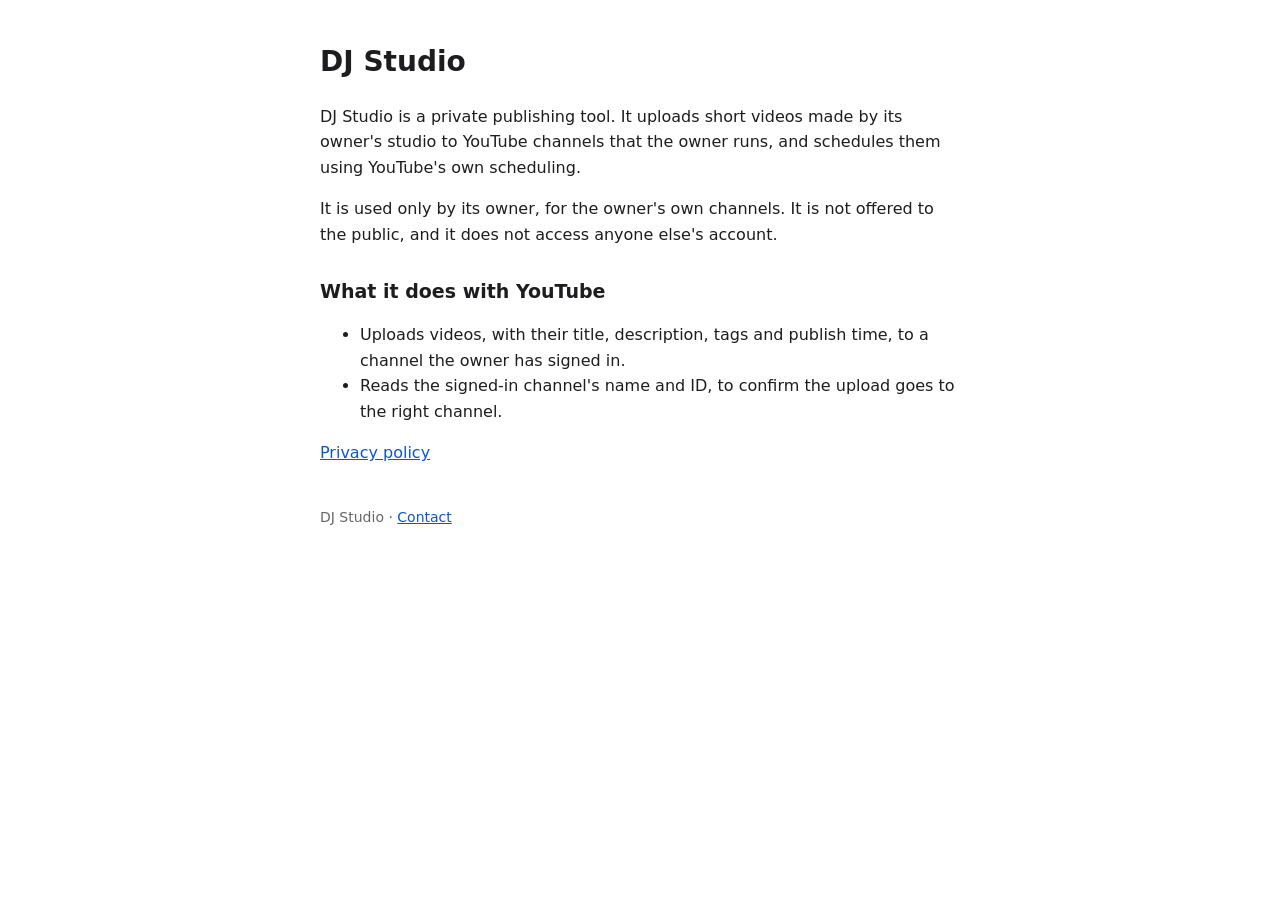
<file: index.html>
<!doctype html><html lang="en"><head><meta charset="utf-8"><meta name="viewport" content="width=device-width,initial-scale=1">
<title>DJ Studio</title><link rel="stylesheet" href="style.css"></head><body>
<h1>DJ Studio</h1>
<p>DJ Studio is a private publishing tool. It uploads short videos made by its owner's studio to YouTube channels that the owner runs, and schedules them using YouTube's own scheduling.</p>
<p>It is used only by its owner, for the owner's own channels. It is not offered to the public, and it does not access anyone else's account.</p>
<h2>What it does with YouTube</h2>
<ul><li>Uploads videos, with their title, description, tags and publish time, to a channel the owner has signed in.</li>
<li>Reads the signed-in channel's name and ID, to confirm the upload goes to the right channel.</li></ul>
<p><a href="privacy.html">Privacy policy</a></p>
<footer>DJ Studio · <a href="https://github.com/aerialcombat/dj-studio/issues">Contact</a></footer>
</body></html>
</file>
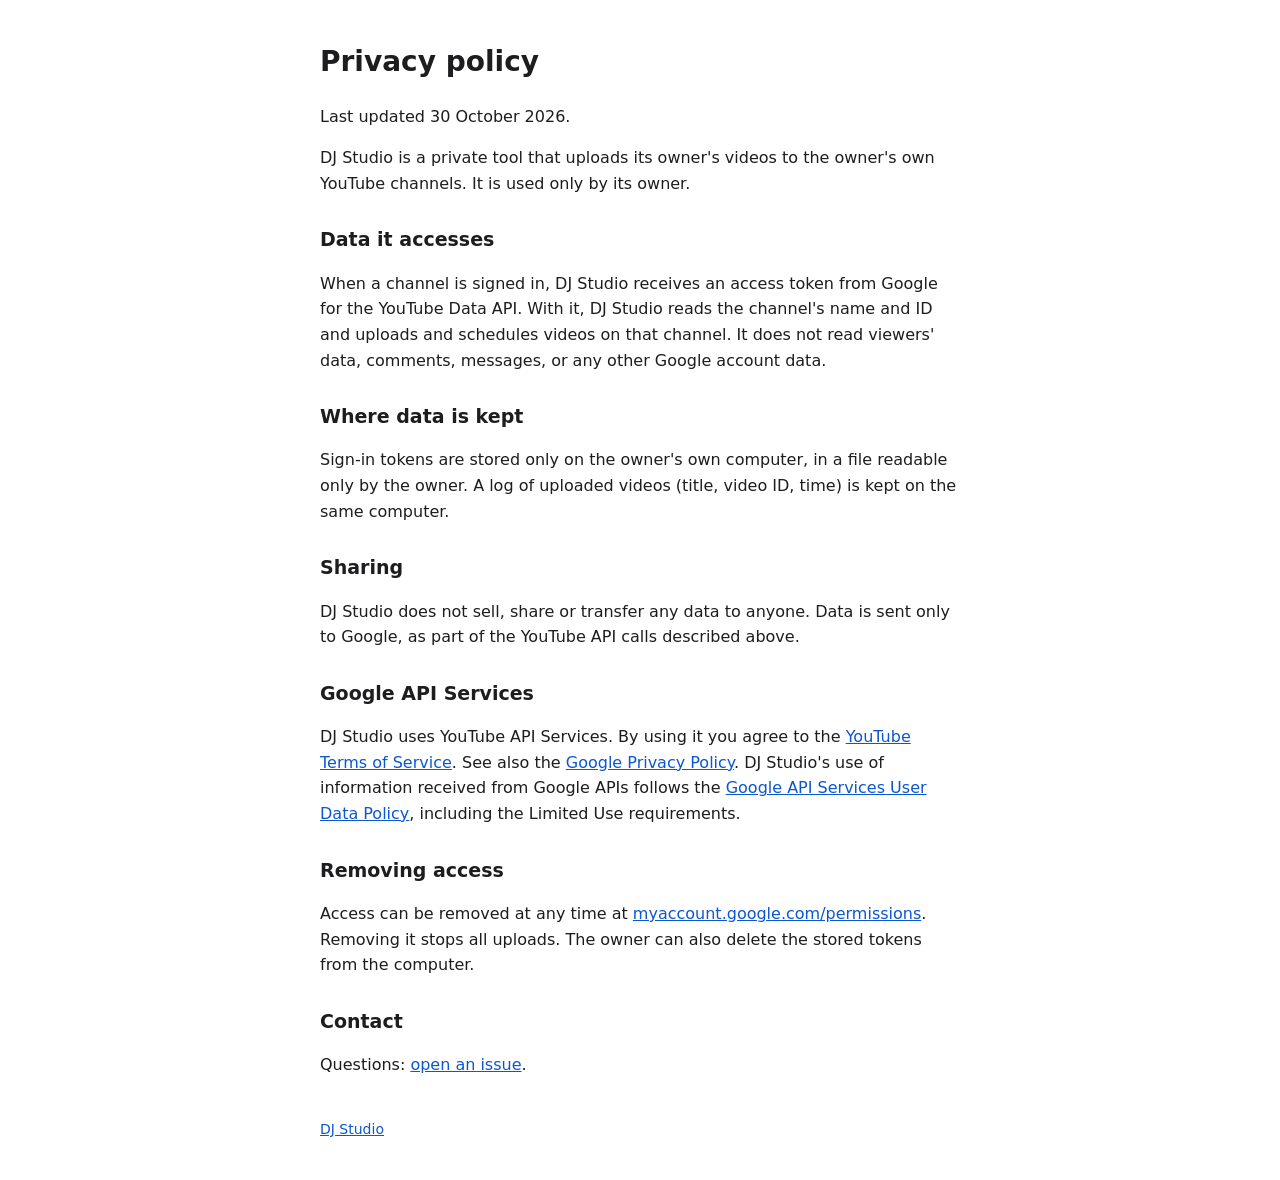
<file: privacy.html>
<!doctype html><html lang="en"><head><meta charset="utf-8"><meta name="viewport" content="width=device-width,initial-scale=1">
<title>DJ Studio privacy policy</title><link rel="stylesheet" href="style.css"></head><body>
<h1>Privacy policy</h1>
<p>Last updated 30 October 2026.</p>
<p>DJ Studio is a private tool that uploads its owner's videos to the owner's own YouTube channels. It is used only by its owner.</p>
<h2>Data it accesses</h2>
<p>When a channel is signed in, DJ Studio receives an access token from Google for the YouTube Data API. With it, DJ Studio reads the channel's name and ID and uploads and schedules videos on that channel. It does not read viewers' data, comments, messages, or any other Google account data.</p>
<h2>Where data is kept</h2>
<p>Sign-in tokens are stored only on the owner's own computer, in a file readable only by the owner. A log of uploaded videos (title, video ID, time) is kept on the same computer.</p>
<h2>Sharing</h2>
<p>DJ Studio does not sell, share or transfer any data to anyone. Data is sent only to Google, as part of the YouTube API calls described above.</p>
<h2>Google API Services</h2>
<p>DJ Studio uses YouTube API Services. By using it you agree to the <a href="https://www.youtube.com/t/terms">YouTube Terms of Service</a>. See also the <a href="https://policies.google.com/privacy">Google Privacy Policy</a>. DJ Studio's use of information received from Google APIs follows the <a href="https://developers.google.com/terms/api-services-user-data-policy">Google API Services User Data Policy</a>, including the Limited Use requirements.</p>
<h2>Removing access</h2>
<p>Access can be removed at any time at <a href="https://myaccount.google.com/permissions">myaccount.google.com/permissions</a>. Removing it stops all uploads. The owner can also delete the stored tokens from the computer.</p>
<h2>Contact</h2>
<p>Questions: <a href="https://github.com/aerialcombat/dj-studio/issues">open an issue</a>.</p>
<footer><a href="index.html">DJ Studio</a></footer>
</body></html>
</file>
<file: style.css>
body{font:16px/1.6 system-ui,sans-serif;max-width:640px;margin:40px auto;padding:0 16px;color:#1d1d1f;background:#fff}
h1{font-size:28px}h2{font-size:19px;margin-top:28px}a{color:#0b57d0}footer{margin-top:40px;font-size:14px;color:#666}
</file>
